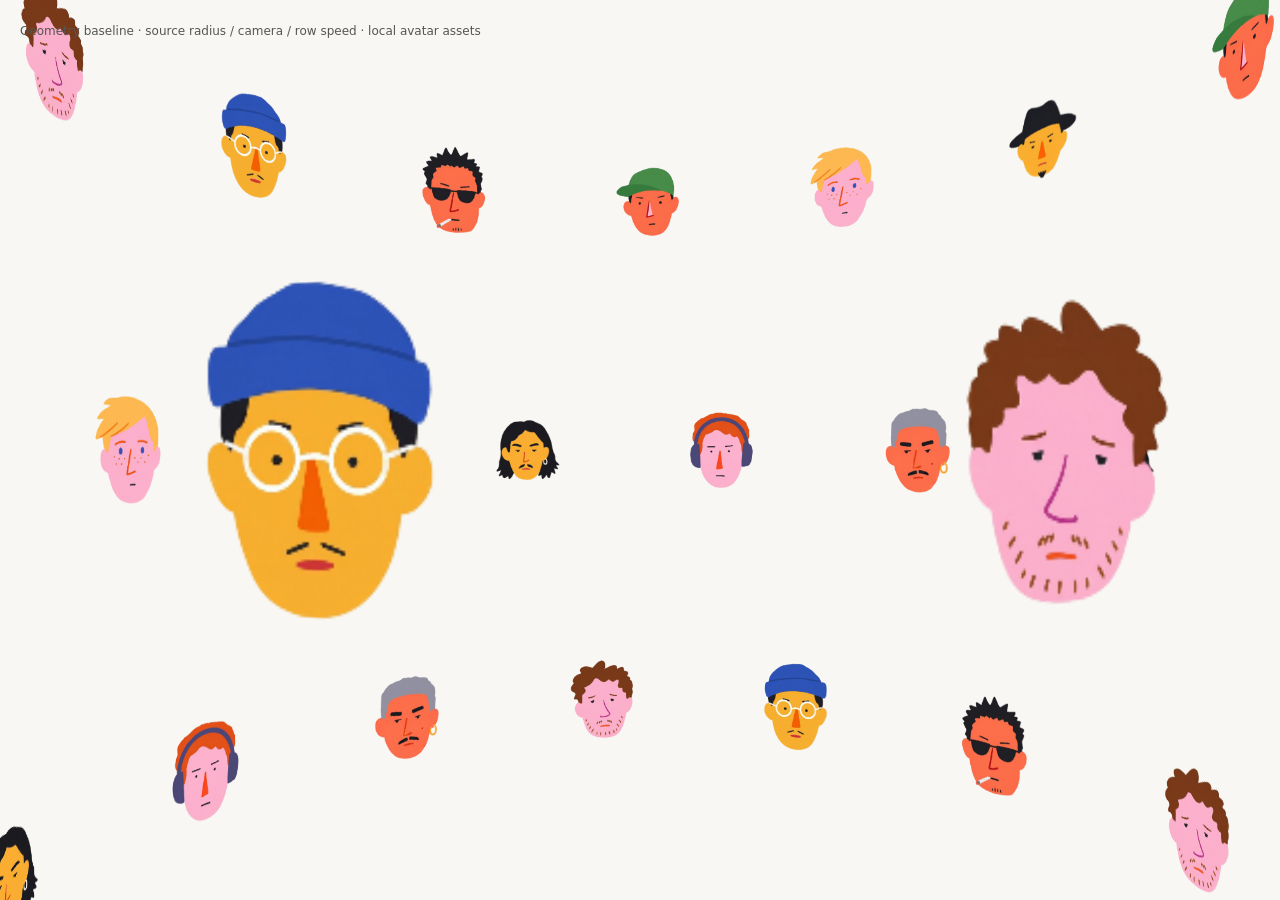
<file: docs/tube-reference/capture-baseline/index.html>
<!doctype html>
<html lang="en">
<meta charset="utf-8">
<meta name="viewport" content="width=device-width,initial-scale=1">
<title>Tube geometry baseline — source-informed CSS port</title>
<style>
  body { margin:0; overflow:hidden; background:#f8f7f3; }
  #stage { position:relative; height:100vh; overflow:hidden; }
  #world, .row { position:absolute; left:50%; top:50%; transform-style:preserve-3d; }
  img { position:absolute; object-fit:contain; }
  p { position:absolute; top:12px; left:20px; font:12px system-ui; color:#555; }
</style>
<div id="stage"><div id="world"></div></div>
<p>Geometry baseline · source radius / camera / row speed · local avatar assets</p>
<script>
const stage=document.querySelector('#stage'), world=document.querySelector('#world');
const rows=5, cols=12, rings=[]; let angle=0, velocity=0, direction=1, last=0, hover=false;
// SOURCE: FiberScene.tsx ImageTube ring placement, row speed, camera and damping.
// GUESS: CSS compositing + local avatar assets are a documented behavior rebuild.
for(let r=0;r<rows;r++) {
  const row=document.createElement('div');row.className='row';world.append(row);rings.push(row);
  for(let c=0;c<cols;c++) {const img=document.createElement('img');img.src=`../../../assets/faces/face-${(r*cols+c)%9+1}.png`;row.append(img);}
}
function resize() {
  const f=innerHeight/(2*Math.tan(25*Math.PI/180)), unit=f/6.5;stage.style.perspective=`${f}px`;
  rings.forEach((row,r)=>{row.style.top=`${(r-2)*2.7*unit}px`;[...row.children].forEach((img,c)=>{
    const theta=(c+(r%2?0.5:0))/cols*Math.PI*2;
    img.style.width=`${.72*unit}px`;img.style.height=`${unit}px`;img.style.left=`${-.36*unit}px`;img.style.top=`${-.5*unit}px`;
    img.style.transform=`translate3d(${Math.cos(theta)*4*unit}px,0,${Math.sin(theta)*4*unit}px) rotateY(${-(theta+Math.PI/2)}rad)`;
  });});
}
addEventListener('resize',resize);resize();
stage.addEventListener('wheel',e=>{velocity=Math.max(-2,Math.min(2,velocity+e.deltaY*.004));direction=Math.sign(e.deltaY)||direction;},{passive:true});
stage.addEventListener('pointerover',e=>hover=e.target.tagName==='IMG');stage.addEventListener('pointerleave',()=>hover=false);
function tick(now){const dt=Math.min((now-last)/1000||0,.05);last=now;velocity*=Math.pow(.92,dt*60);angle+=(direction*.25+velocity)*dt*(hover?.35:1);rings.forEach((row,r)=>row.style.transform=`rotateY(${angle*(.65+r/4*.9)}rad)`);requestAnimationFrame(tick);}requestAnimationFrame(tick);
</script>
</html>
</file>
